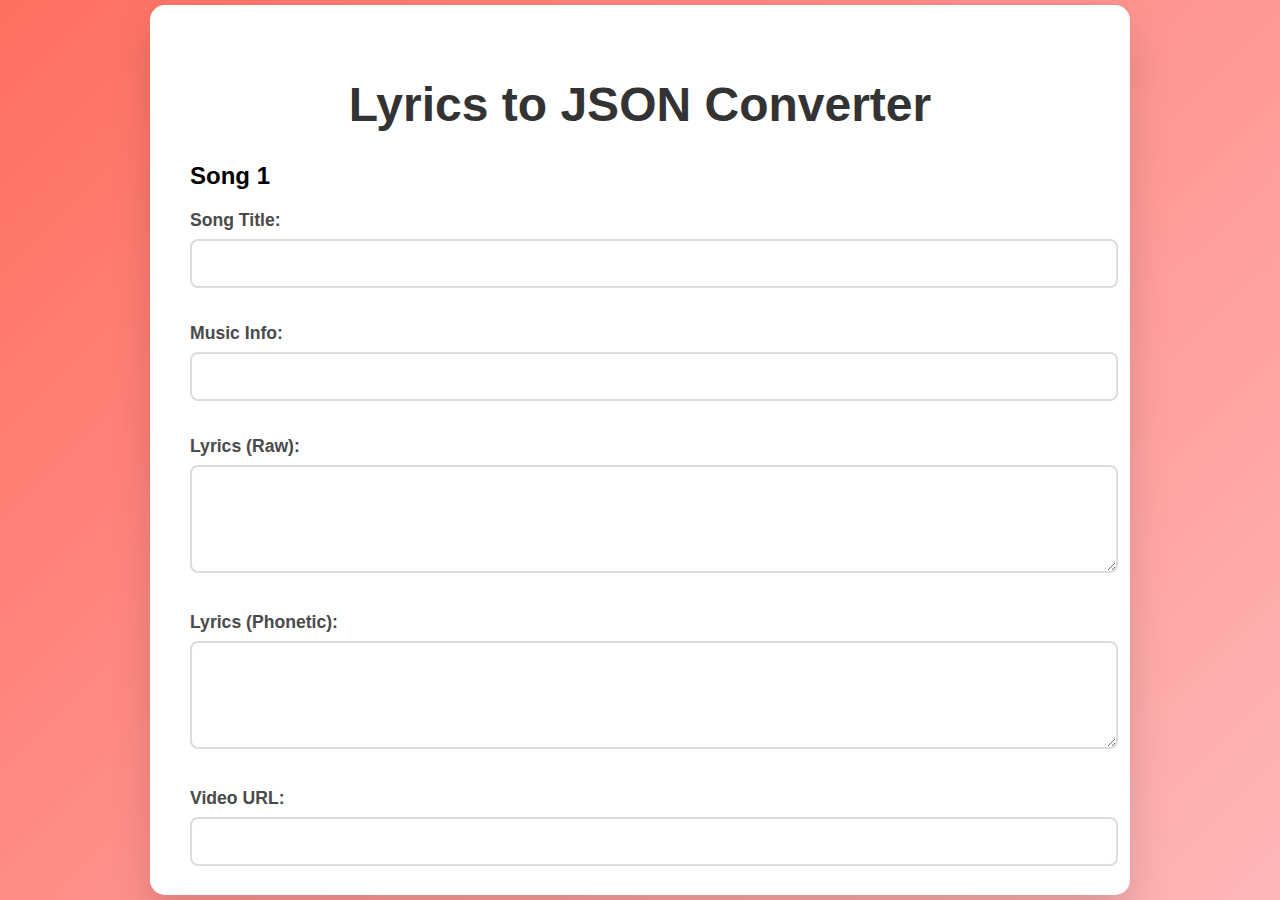
<file: index.html>
<!DOCTYPE html>
<html lang="en">
<head>
  <meta charset="UTF-8">
  <meta name="viewport" content="width=device-width, initial-scale=1.0">
  <title>Lyrics to JSON Converter</title>
  <link rel="stylesheet" href="styles.css">
</head>
<body>
  <div class="container">
    <h1>Lyrics to JSON Converter</h1>

    <div id="songsContainer">
      <!-- Song 1 (Initial song) -->
      <div class="song" id="song_1">
        <h2>Song 1</h2>
        <label for="title_1">Song Title:</label>
        <input type="text" id="title_1" name="title"><br>

        <label for="musicInfo_1">Music Info:</label>
        <input type="text" id="musicInfo_1" name="musicInfo"><br>

        <label for="lyrics_1">Lyrics (Raw):</label>
        <textarea id="lyrics_1" name="lyrics" rows="4"></textarea><br>

        <label for="taen_1">Lyrics (Phonetic):</label>
        <textarea id="taen_1" name="taen" rows="4"></textarea><br>

        <label for="videoUrl_1">Video URL:</label>
        <input type="url" id="videoUrl_1" name="videoUrl"><br>

        <label for="songwriter_1">Songwriter:</label>
        <input type="text" id="songwriter_1" name="songwriter"><br>

        <label for="playlists_1">Playlists (Comma-separated IDs):</label>
        <input type="text" id="playlists_1" name="playlists"><br>
      </div>
    </div>

    <!-- Button to add more songs -->
    <button type="button" onclick="addSong()">Add More Songs</button>

    <!-- Button to convert all songs to JSON -->
    <button type="button" onclick="convertToJson()">Convert to JSON</button>
  

    <h2>Generated JSON</h2>
    <pre id="jsonOutput"></pre>
    <!-- Copy JSON Button -->
<button type="button" onclick="copyJson()">Copy JSON</button>
<!-- Add this button below the Copy JSON Button -->
<button type="button" onclick="generatePpt()">Generate PPT</button>
<button type="button" onclick="display()">display</button>


    
  </div>

  <script src="script.js"></script>
</body>
</html>
</file>
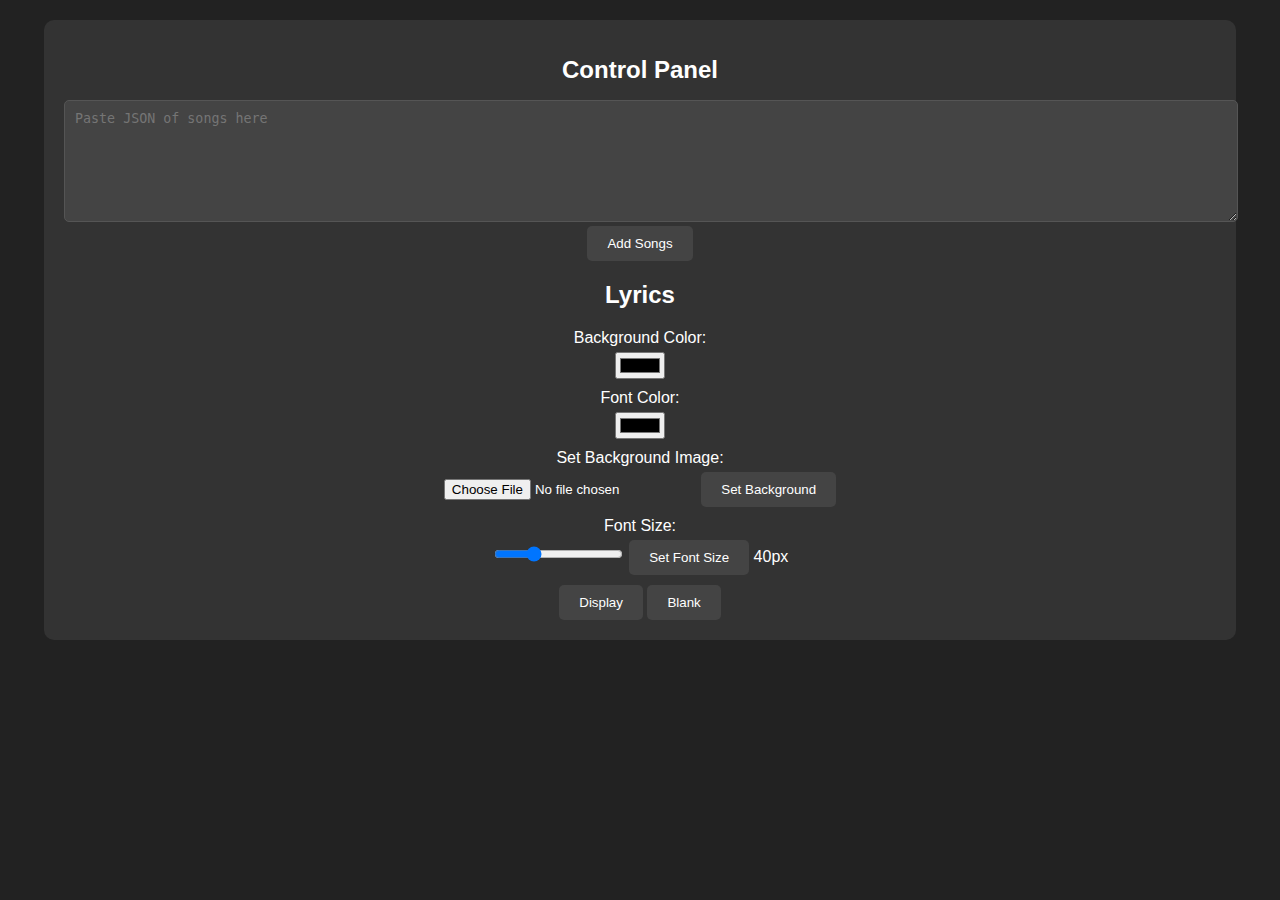
<file: display/index.html>
<!DOCTYPE html>
<html lang="en">
<head>
    <meta charset="UTF-8">
    <meta name="viewport" content="width=device-width, initial-scale=1.0">
    <title>Control Panel</title>
    <link rel="stylesheet" href="styles.css">
</head>
<body>
    <div class="control-panel">
        <h1>Control Panel</h1>

        <div>
            <textarea id="jsonInput" placeholder="Paste JSON of songs here"></textarea>
            <button onclick="addSongs()">Add Songs</button>
        </div>

        <div id="songList"></div>

        <div>
            <h2>Lyrics</h2>
            <div id="songLyrics"></div>
        </div>

        <div class="settings">
            <div class="input-group">
                <label for="bgColor">Background Color:</label>
                <input type="color" id="bgColor" onchange="changeBackgroundColor(this.value)">
            </div>

            <div class="input-group">
                <label for="fontColor">Font Color:</label>
                <input type="color" id="fontColor" onchange="changeFontColor(this.value)">
            </div>

            <div class="input-group">
                <label for="bgImage">Set Background Image:</label>
                <input type="file" id="bgImage" accept="image/*">
                <button onclick="setBackgroundImage()">Set Background</button>
            </div>

            <div class="input-group">
                <label for="fontSize">Font Size:</label>
                <input type="range" id="fontSize" min="16" max="100" value="40" onchange="setTextSize(this.value)">
                <button onclick="setTextSizeConfirmed()">Set Font Size</button>
                <span id="fontSizeValue">40px</span>
            </div>
            
        </div>

        <button onclick="openDisplayWindow()">Display</button>
        <button onclick="clearDisplay()">Blank</button>
    </div>

    <script src="control-panel.js"></script>
</body>
</html>
</file>
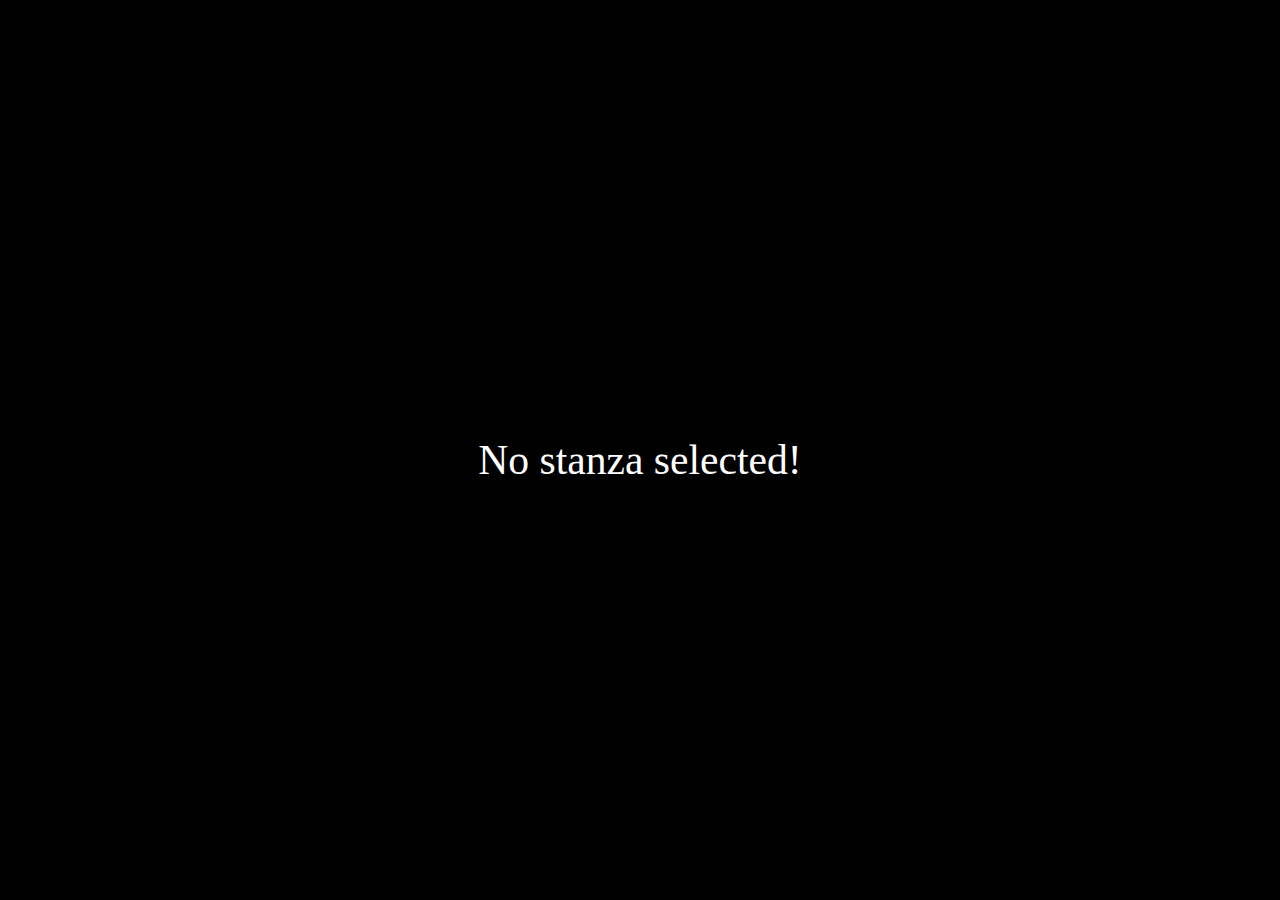
<file: display/display.html>
<!DOCTYPE html>
<html lang="en">
<head>
    <meta charset="UTF-8">
    <meta name="viewport" content="width=device-width, initial-scale=1.0">
    <title>Display Lyrics</title>
    <style>
        body {
            margin: 0;
            padding: 0;
            display: flex;
            justify-content: center;
            align-items: center;
            height: 100vh;
            text-align: center;
        }

        #stanzaDisplay {
            margin-top: 20px;
            padding: 20px;
            border-radius: 10px;
            max-width: 80%;
            word-wrap: break-word;
            box-sizing: border-box;
        }

        /* Centering font, bigger size */
        #stanzaDisplay {
            font-size: calc(16px + 2vw); /* Font size adjusts based on screen width */
            text-align: center;
            color: #fff;
            line-height: 1.5;
        }

        .selected {
            background-color: #ffcc00; /* Highlight selected stanza */
        }
    </style>
</head>
<body>
    <div id="stanzaDisplay"></div>

    <script>
        // When the page loads, retrieve stanza and font color from the local storage
        window.onload = function() {
            const stanza = localStorage.getItem("currentStanza");
            const stanzaIndex = localStorage.getItem("stanzaIndex");
            const title = localStorage.getItem("songTitle");

            const bgColor = localStorage.getItem("bgColor") || '#000000';
            const fontColor = localStorage.getItem("fontColor") || '#ffffff';
            const bgImage = localStorage.getItem("bgImage");

            // Apply styles from localStorage
            document.body.style.backgroundColor = bgColor;
            document.body.style.color = fontColor;
            if (bgImage) {
                document.body.style.backgroundImage = `url(${bgImage})`;
                document.body.style.backgroundSize = 'cover';
            }

            const stanzaDisplay = document.getElementById("stanzaDisplay");

            if (stanza) {
                stanzaDisplay.textContent = stanza;
            } else {
                stanzaDisplay.textContent = "No stanza selected!";
            }

            // Apply the selected font color and background settings to stanza
            stanzaDisplay.style.fontSize = "calc(16px + 2vw)";  // Dynamic font size
            stanzaDisplay.style.color = fontColor;
        }
    </script>
</body>
</html>
</file>
<file: styles.css>
body {
  font-family: 'Arial', sans-serif;
  background: linear-gradient(135deg, #FF6F61, #FFB6B9); /* Bright Gradient Background */
  margin: 0;
  padding: 0;
  display: flex;
  justify-content: center;
  align-items: center;
  min-height: 100vh;
  flex-direction: column; /* Ensure content is stacked vertically */
  overflow-y: auto; /* Allow scrolling */
}

.container {
  width: 80%;
  max-width: 900px;
  background-color: white;
  padding: 40px;
  box-shadow: 0 20px 40px rgba(0, 0, 0, 0.15);
  border-radius: 15px;
  transition: transform 0.4s ease, box-shadow 0.3s ease-in-out;
  animation: slideIn 1s ease-out;
  max-height: 90vh; /* Limit the container height to avoid overflowing */
  overflow-y: auto; /* Allow the container to scroll if content exceeds height */
}

.container:hover {
  transform: scale(1.02);
  box-shadow: 0 20px 50px rgba(0, 0, 0, 0.2);
}

h1 {
  color: #333;
  font-size: 3rem;
  text-align: center;
  margin-bottom: 30px;
  font-weight: bold;
}

label {
  display: block;
  margin: 15px 0 8px;
  font-size: 1.1rem;
  color: #4A4A4A;
  font-weight: bold;
}

input, textarea {
  width: 100%;
  padding: 12px;
  border: 2px solid #ddd;
  border-radius: 8px;
  margin-bottom: 20px;
  font-size: 1.1rem;
  transition: all 0.3s ease;
}

input:focus, textarea:focus {
  border-color: #FF6F61;
  outline: none;
  box-shadow: 0 0 10px rgba(255, 111, 97, 0.8);
}

button {
  margin-top: 20px;
  padding: 12px 18px;
  background-color: #FF6F61;
  color: white;
  font-size: 1.2rem;
  border: none;
  border-radius: 8px;
  cursor: pointer;
  transition: all 0.3s ease-in-out;
  animation: buttonPulse 1.5s infinite alternate;
}

button:hover {
  background-color: #FFB6B9;
  transform: scale(1.1);
  box-shadow: 0 0 15px rgba(255, 111, 97, 0.5);
}

button:active {
  background-color: #FF6F61;
  transform: scale(1);
}

pre {
  background-color: #F4F4F9;
  padding: 15px;
  border: 1px solid #ddd;
  border-radius: 8px;
  font-size: 1.2rem;
  color: #333;
  white-space: pre-wrap;
  word-wrap: break-word;
  box-shadow: 0 2px 10px rgba(0, 0, 0, 0.1);
  transition: box-shadow 0.3s ease;
}

pre:hover {
  box-shadow: 0 4px 20px rgba(0, 0, 0, 0.2);
}
</file>
<file: display/styles.css>
/* General Styles */
body {
    font-family: Arial, sans-serif;
    background-color: #222;
    color: #fff;
    margin: 0;
    padding: 0;
}

/* Control Panel Styling */
.control-panel {
    width: 90%;
    margin: 20px auto;
    padding: 20px;
    background-color: #333;
    border-radius: 10px;
    text-align: center;
}

h1 {
    font-size: 24px;
    color: #fff;
}

/* Button Hover Effects */
button {
    padding: 10px 20px;
    background-color: #444;
    border: none;
    color: #fff;
    border-radius: 5px;
    cursor: pointer;
    transition: background-color 0.3s, transform 0.2s;
}

button:hover {
    background-color: #555;
    transform: scale(1.05);
}

/* Input Group */
.input-group {
    margin: 10px 0;
}

.input-group label {
    display: block;
    margin: 5px 0;
}

/* Text Area and Song List */
textarea {
    width: 100%;
    height: 100px;
    padding: 10px;
    border-radius: 5px;
    background-color: #444;
    border: 1px solid #555;
    color: #fff;
}

#songList {
    margin-top: 20px;
    text-align: left;
}

.song-item {
    padding: 10px;
    margin: 5px 0;
    background-color: #555;
    cursor: pointer;
    border-radius: 5px;
    transition: background-color 0.3s;
}

.song-item:hover {
    background-color: #666;
}

/* Display Window Styling */
#displayWindow {
    text-align: center;
    padding: 20px;
    font-size: 40px;
    font-weight: bold;
    background-color: black;
    color: white;
    display: flex;
    justify-content: center;
    align-items: center;
    height: 100vh;
    margin: 0;
    background-size: cover; /* Ensure background image covers the entire window */
    background-position: center; /* Center the background image */
    background-repeat: no-repeat; /* Prevent repeating of the background image */
}

/* Styling for Stanzas */
/* Ensure font size updates correctly for display page */
#stanzaDisplay {
    padding: 20px;
    font-size: 40px; /* Set initial font size */
    margin-top: 20px;
    text-align: center;
    color: white;
    font-family: Arial, sans-serif;
}


.stanza:hover {
    background-color: #555;
}

/* Line Between Stanzas */
hr {
    margin: 10px 0;
    border: 1px solid #444;
}
</file>
